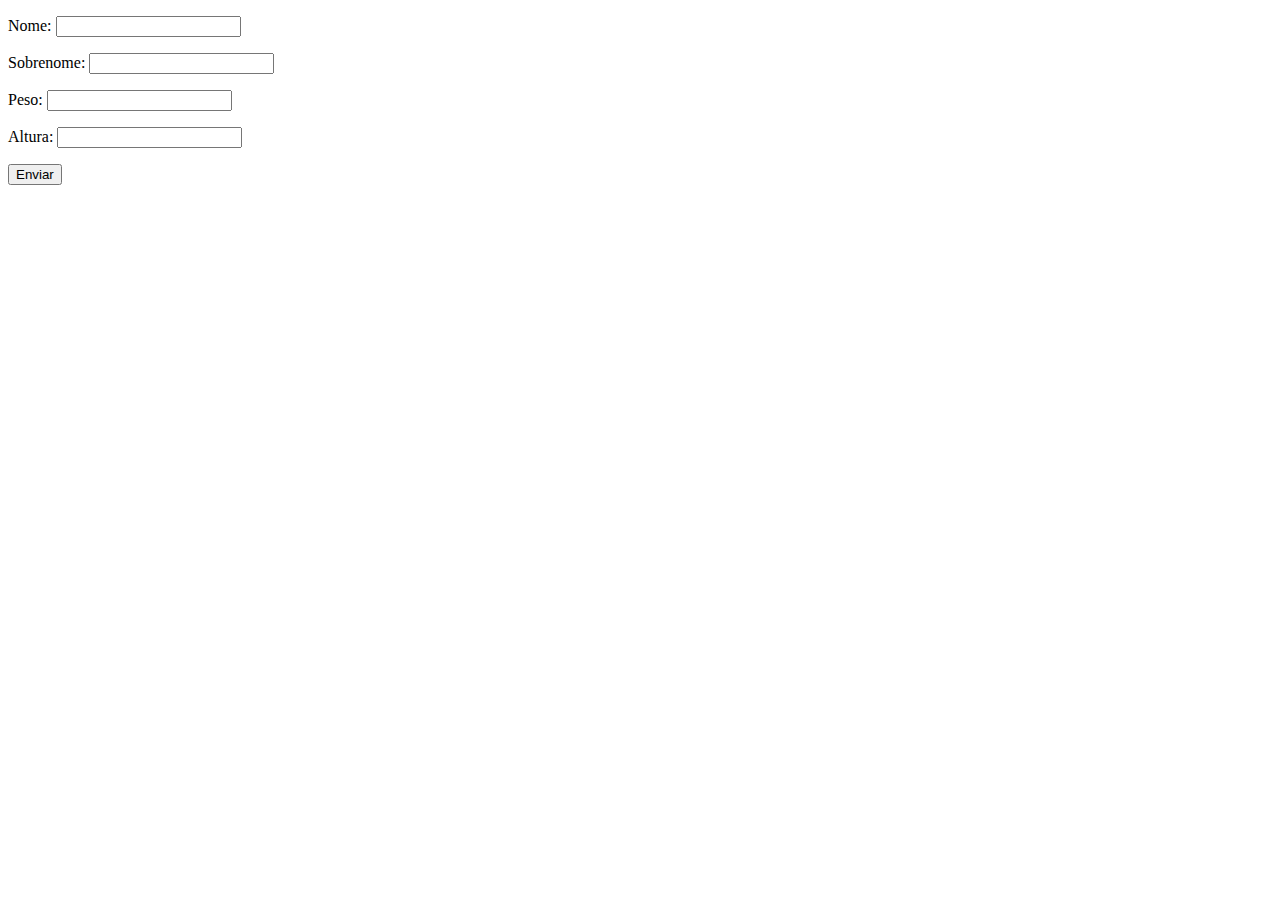
<file: aula21/index.html>
<!DOCTYPE html>
<html lang="pt-br">
<head>
    <meta charset="UTF-8">
    <meta http-equiv="X-UA-Compatible" content="IE=edge">
    <meta name="viewport" content="width=device-width, initial-scale=1.0">
    <title>Document</title>
</head>
<body>
    <form action="form" method="get" id="form">
        <p>Nome: <input type="text" name="nome" id="Nome"></p>
        <p>Sobrenome: <input type="text" name="sobrenome" id="Sobrenome"></p>
        <p>Peso: <input type="text" name="peso" id="Peso"></p>
        <p>Altura: <input type="text" name="altura" id="Altura"></p>
        <button onclick="clicar()">Enviar</button>
    </form>
    <p id="res"></p>
    <script src="index.js"></script>
</body>
</html>
</file>
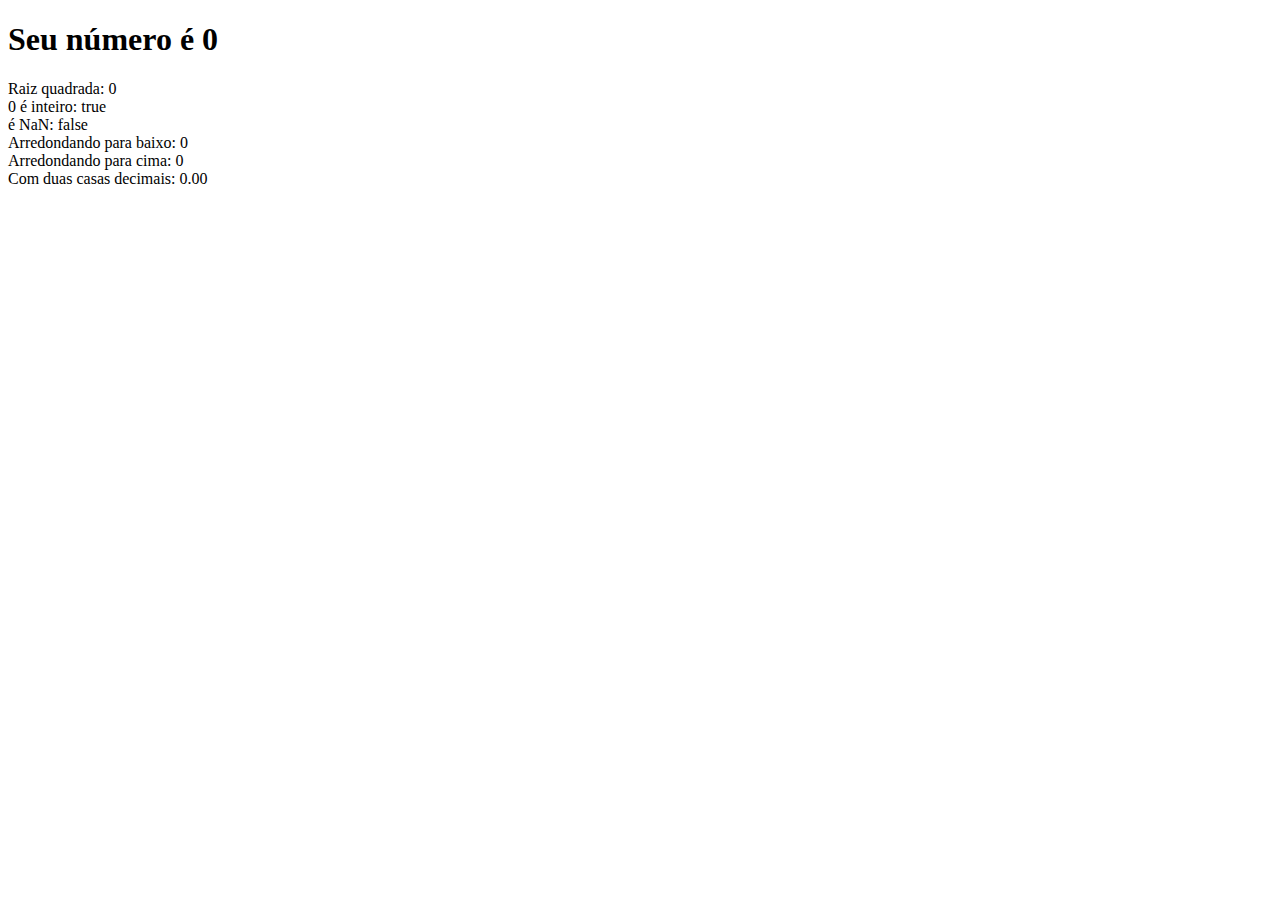
<file: aula16/ex/index.html>
<!DOCTYPE html>
<html lang="pt-br">
<head>
    <meta charset="UTF-8">
    <meta http-equiv="X-UA-Compatible" content="IE=edge">
    <meta name="viewport" content="width=device-width, initial-scale=1.0">
    <title>Document</title>
</head>
<body>
    <h1 id="num">Seu número é 0</h1>
    <p id="resultado"></p>
    <script src="index.js"></script>
</body>
</html>
</file>
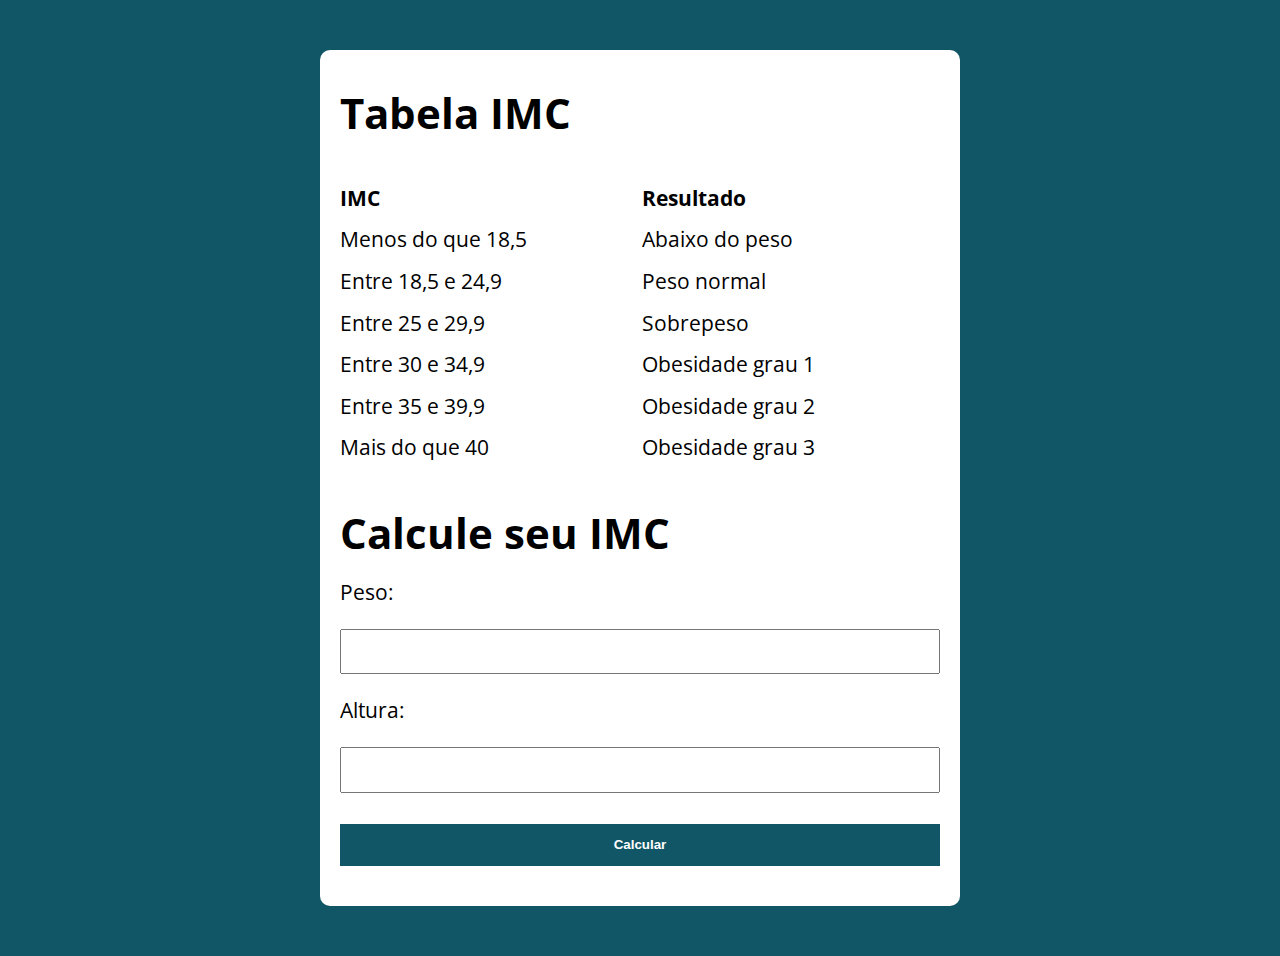
<file: aula27/modelo/index.html>
<!DOCTYPE html>
<html lang="pt-BR">

<head>
  <meta charset="UTF-8">
  <meta name="viewport" content="width=device-width, initial-scale=1.0">
  <meta http-equiv="X-UA-Compatible" content="ie=edge">
  <title>Modelo</title>
  <link rel="stylesheet" href="./assets/css/style.css">
</head>

<body>

  <section class="container">
    <h1>Tabela IMC</h1>
    <p class="conteudo">
      <strong>IMC</strong>
      <br>
      Menos do que 18,5
      <br>
      Entre 18,5 e 24,9
      <br>
      Entre 25 e 29,9
      <br>
      Entre 30 e 34,9
      <br>
      Entre 35 e 39,9
      <br>
      Mais do que 40
    </p>
    <p class="conteudo" id="p1">
      <strong>Resultado</strong>
      <br>
      Abaixo do peso
      <br>
      Peso normal
      <br>
      Sobrepeso
      <br>
      Obesidade grau 1
      <br>
      Obesidade grau 2
      <br>
      Obesidade grau 3
    </p>
    <h1>Calcule seu IMC</h1>
    <p>Peso:</p>
    <input type="text" name="" class="input" id="peso">
    <p>Altura:</p>
    <input type="text" name="" class="input" id="altura">
    <br>
    <br>
    <input type="button" value="Calcular" class="input" id="botao" onclick="clicar()">
    <br>
    <p id="resultado"></p>
  </section>

  <script src="./assets/js/main.js"></script>
</body>

</html>
</file>
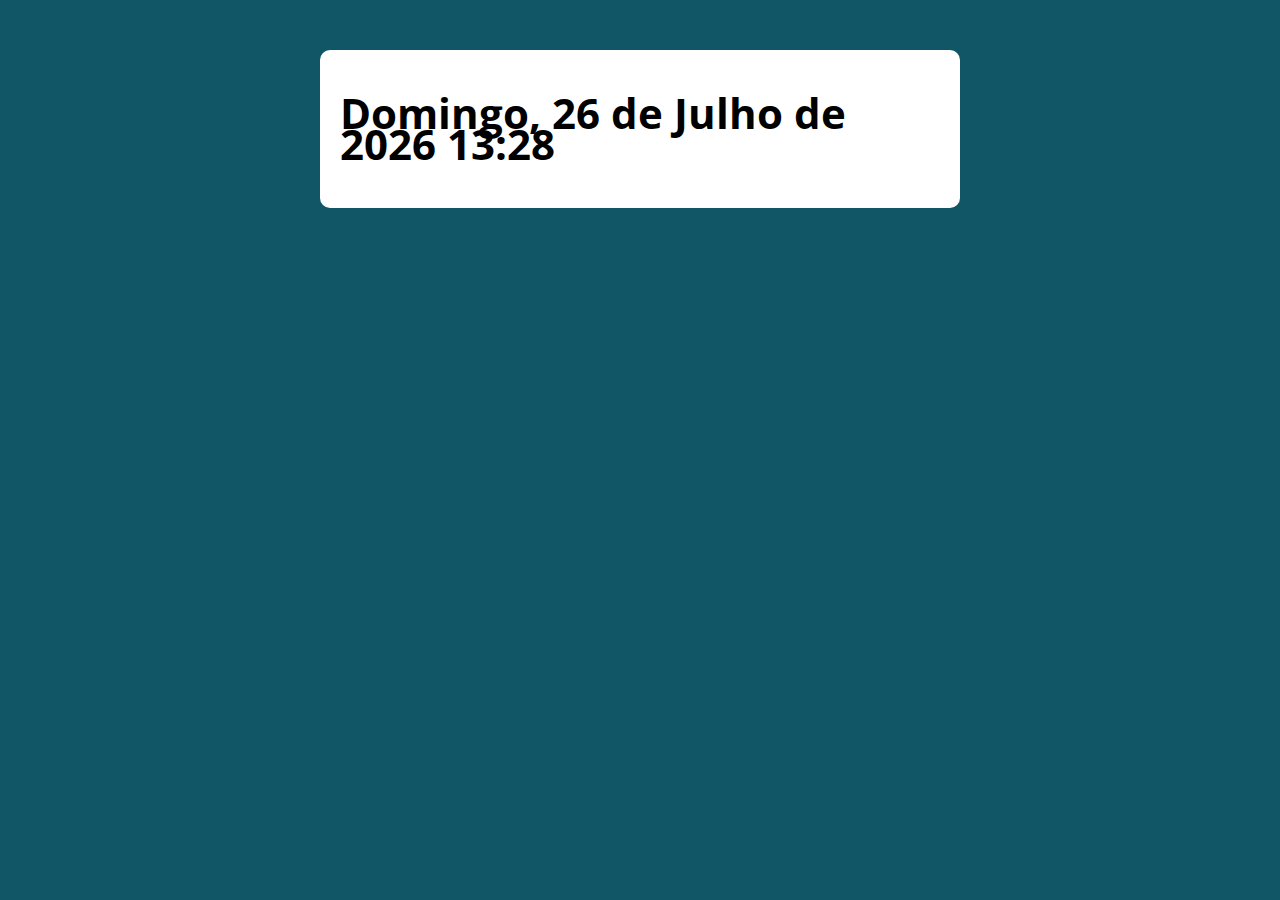
<file: aula31/modelo/index.html>
<!DOCTYPE html>
<html lang="pt-BR">

<head>
  <meta charset="UTF-8">
  <meta name="viewport" content="width=device-width, initial-scale=1.0">
  <meta http-equiv="X-UA-Compatible" content="ie=edge">
  <title>Modelo</title>
  <link rel="stylesheet" href="./assets/css/style.css">
</head>

<body>

  <section class="container">
    <h1 id="resultado">Lorem ipsum dolor sit amet</h1>
  </section>

  <script src="./assets/js/main.js"></script>
</body>

</html>
</file>
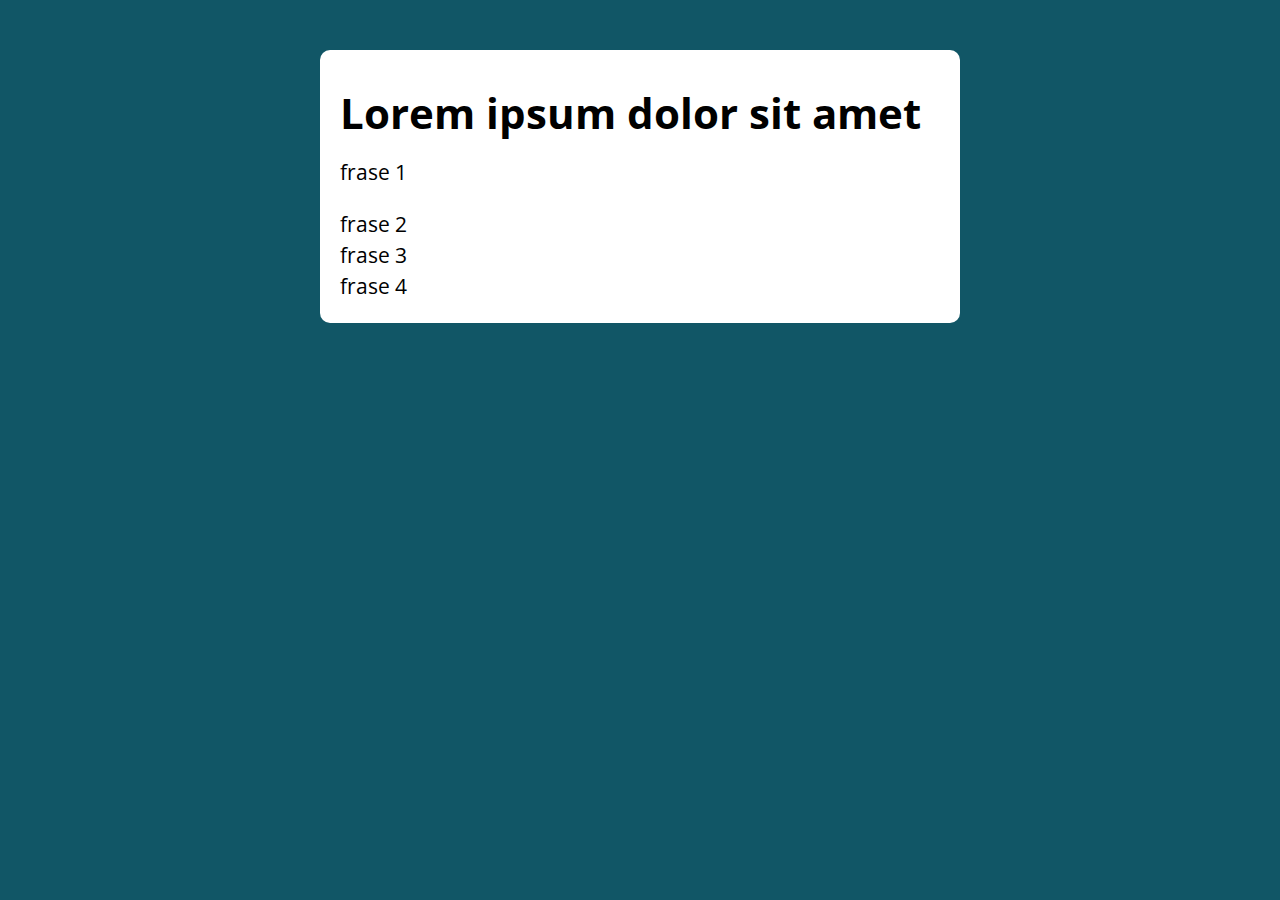
<file: aula36/modelo/index.html>
<!DOCTYPE html>
<html lang="pt-BR">

<head>
  <meta charset="UTF-8">
  <meta name="viewport" content="width=device-width, initial-scale=1.0">
  <meta http-equiv="X-UA-Compatible" content="ie=edge">
  <title>Modelo</title>
  <link rel="stylesheet" href="./assets/css/style.css">
</head>

<body>

  <section class="container">
    <h1>Lorem ipsum dolor sit amet</h1>
    
  </section>

  <script src="./assets/js/main.js"></script>
</body>

</html>
</file>
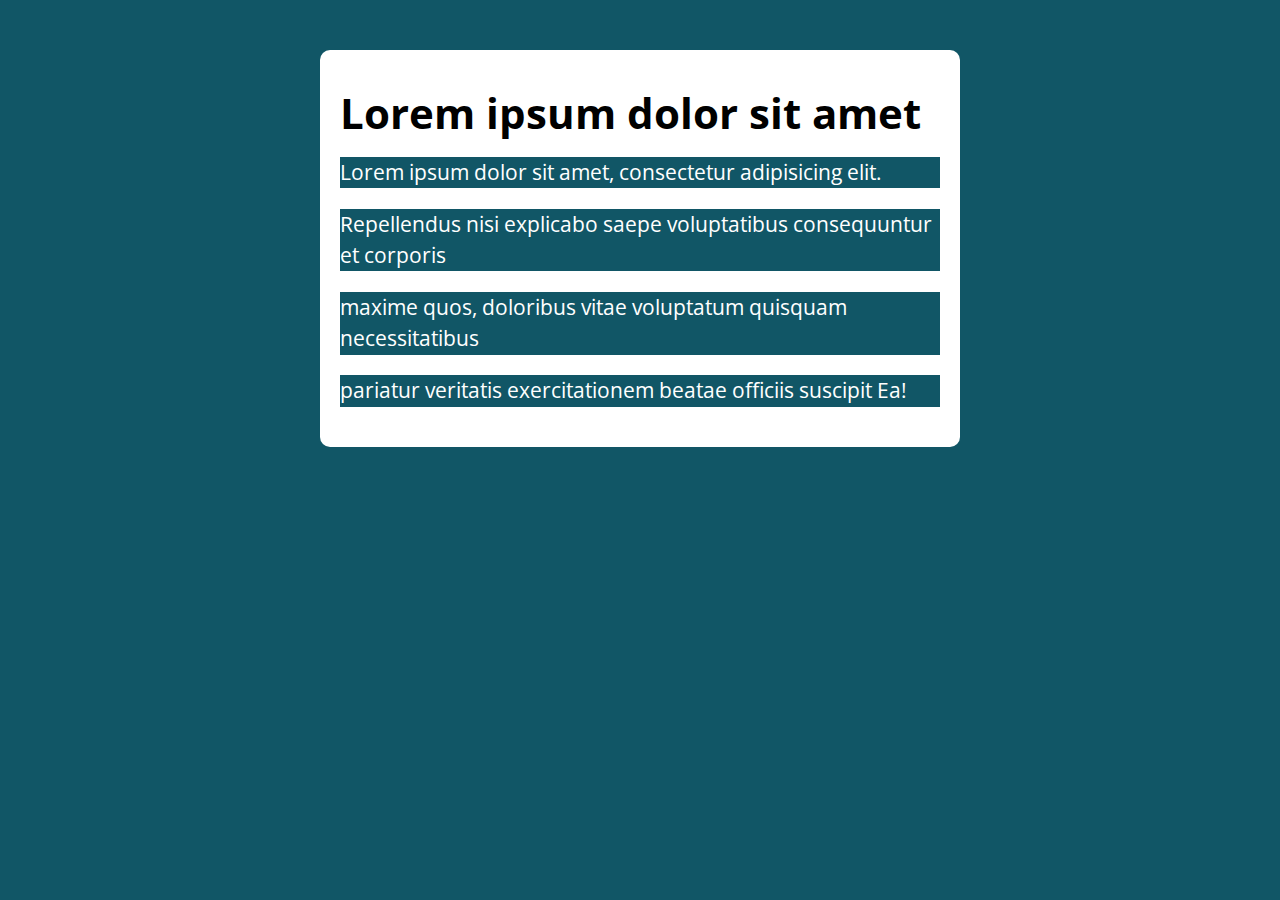
<file: aula39/modelo/index.html>
<!DOCTYPE html>
<html lang="pt-BR">

<head>
  <meta charset="UTF-8">
  <meta name="viewport" content="width=device-width, initial-scale=1.0">
  <meta http-equiv="X-UA-Compatible" content="ie=edge">
  <title>Modelo</title>
  <link rel="stylesheet" href="./assets/css/style.css">
</head>

<body>

  <section class="container">
    <h1>Lorem ipsum dolor sit amet</h1>
    <div class="paragrafos">
      <p>Lorem ipsum dolor sit amet, consectetur adipisicing elit.</p>
      <p>Repellendus nisi explicabo saepe voluptatibus consequuntur et corporis</p>
      <p>maxime quos, doloribus vitae voluptatum quisquam necessitatibus</p>
      <p>pariatur veritatis exercitationem beatae officiis suscipit Ea!</p>
    </div>
  </section>

  <script src="./assets/js/main.js"></script>
</body>

</html>
</file>
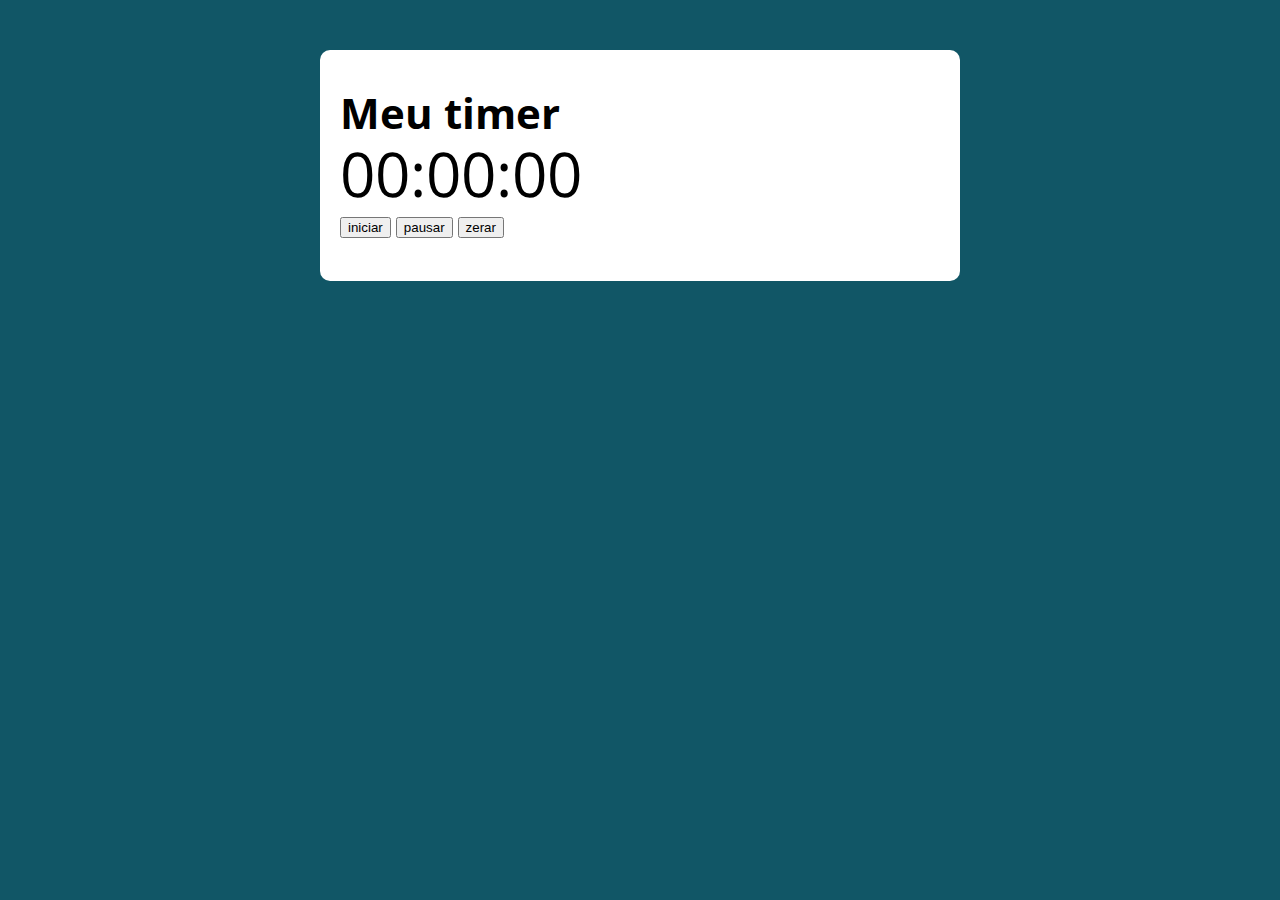
<file: aula48/modelo/index.html>
<!DOCTYPE html>
<html lang="pt-BR">

<head>
  <meta charset="UTF-8">
  <meta name="viewport" content="width=device-width, initial-scale=1.0">
  <meta http-equiv="X-UA-Compatible" content="ie=edge">
  <title>Modelo</title>
  <link rel="stylesheet" href="./assets/css/style.css">
</head>

<body>

  <section class="container">
    <h1>Meu timer</h1>
    <div class="relogio">00:00:00</div>
    <p>
      <button class="iniciar">iniciar</button>
      <button class="pausar">pausar</button>
      <button class="zerar">zerar</button>
    </p>
  </section>

  <script src="./assets/js/main.js"></script>
</body>

</html>
</file>
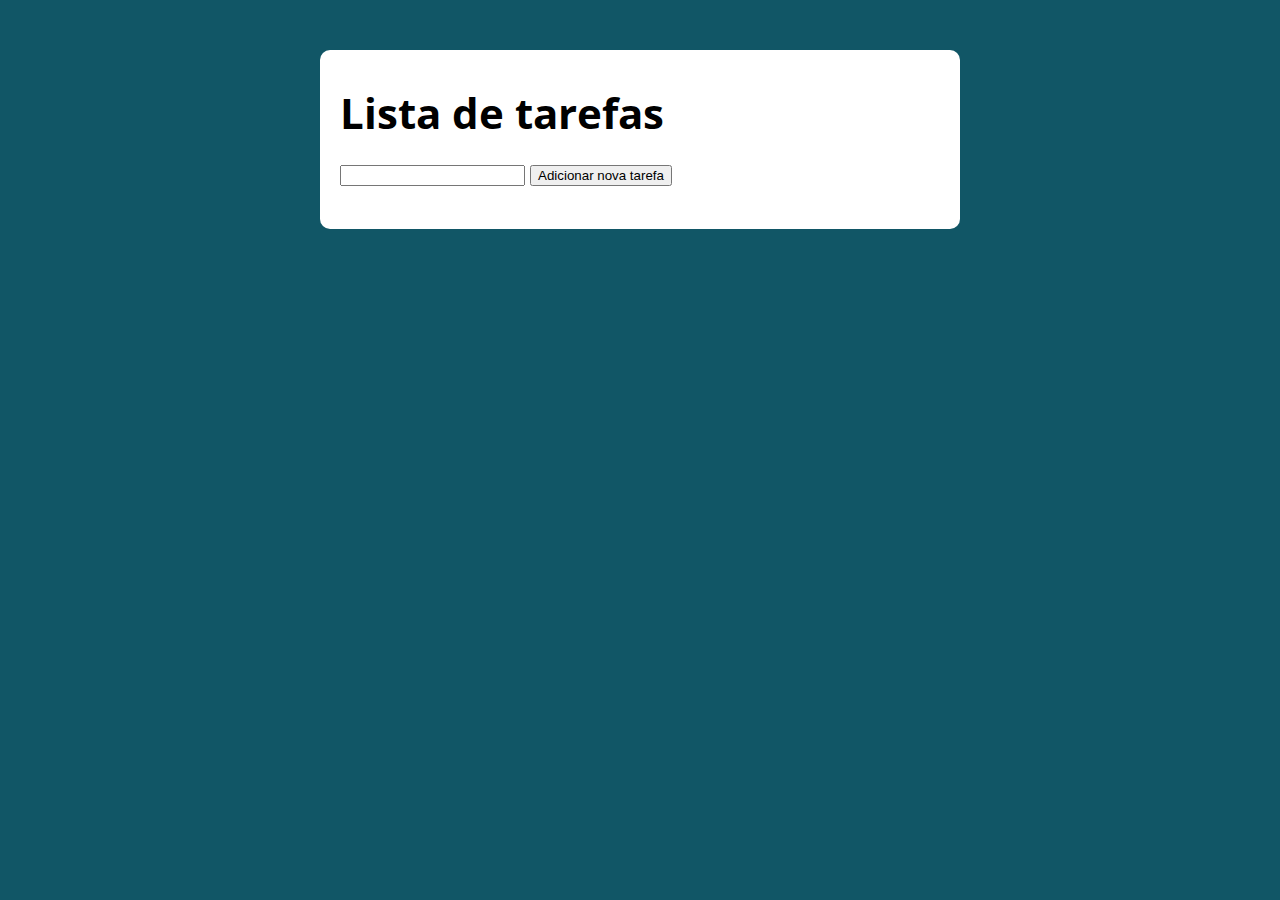
<file: aula49/modelo/index.html>
<!DOCTYPE html>
<html lang="pt-BR">

<head>
  <meta charset="UTF-8">
  <meta name="viewport" content="width=device-width, initial-scale=1.0">
  <meta http-equiv="X-UA-Compatible" content="ie=edge">
  <title>Modelo</title>
  <link rel="stylesheet" href="./assets/css/style.css">
</head>

<body>

  <section class="container">
    <h1>Lista de tarefas</h1>
    <p>
      <input type="text" class="input-tarefa">
      <button class="btn-tarefa">Adicionar nova tarefa</button>
    </p>

    <ul class="tarefas"></ul>
  </section>

  <script src="./assets/js/main.js"></script>
</body>

</html>
</file>
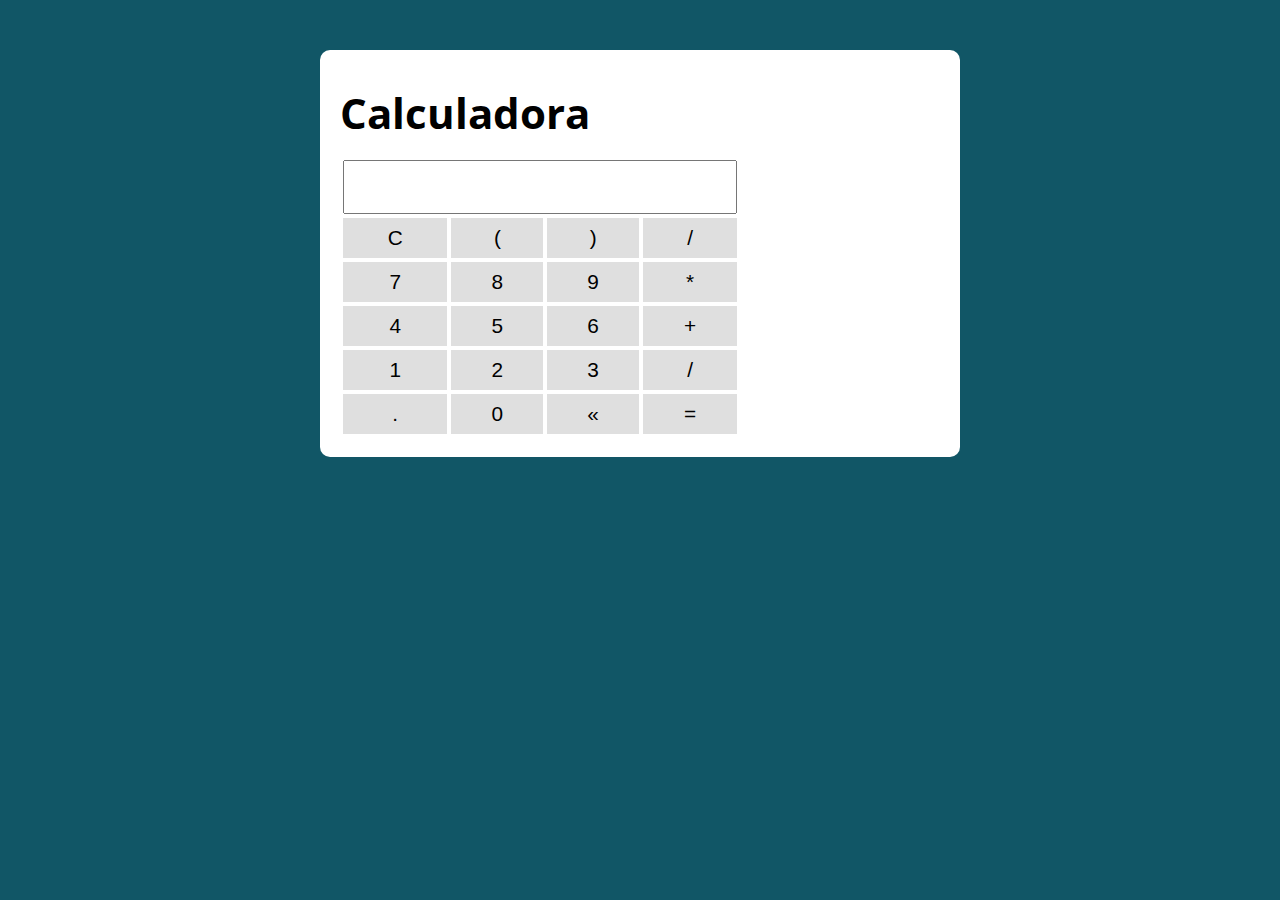
<file: aula58/modelo/index.html>
<!DOCTYPE html>
<html lang="pt-BR">

<head>
  <meta charset="UTF-8">
  <meta name="viewport" content="width=device-width, initial-scale=1.0">
  <meta http-equiv="X-UA-Compatible" content="ie=edge">
  <title>Modelo</title>
  <link rel="stylesheet" href="./assets/css/style.css">
</head>

<body>

  <section class="container">
    <h1>Calculadora</h1>

    <table class="calculadora">
      <tr>
        <td colspan="4"><input type="text" class="display"></td>
      </tr>

      <tr>
        <td><button class="btn btn-clear">C</button></td>
        <td><button class="btn btn-num">(</button></td>
        <td><button class="btn btn-num">)</button></td>
        <td><button class="btn btn-num">/</button></td>
      </tr>

      <tr>
        <td><button class="btn btn-num">7</button></td>
        <td><button class="btn btn-num">8</button></td>
        <td><button class="btn btn-num">9</button></td>
        <td><button class="btn btn-num">*</button></td>
      </tr>

      <tr>
        <td><button class="btn btn-num">4</button></td>
        <td><button class="btn btn-num">5</button></td>
        <td><button class="btn btn-num">6</button></td>
        <td><button class="btn btn-num">+</button></td>
      </tr>

      <tr>
        <td><button class="btn btn-num">1</button></td>
        <td><button class="btn btn-num">2</button></td>
        <td><button class="btn btn-num">3</button></td>
        <td><button class="btn btn-num">/</button></td>
      </tr>

      <tr>
        <td><button class="btn btn-num">.</button></td>
        <td><button class="btn btn-num">0</button></td>
        <td><button class="btn btn-del">&laquo;</button></td>
        <td><button class="btn btn-eq">=</button></td>
      </tr>
    </table>

  </section>

  <script src="./assets/js/main.js"></script>
</body>

</html>
</file>
<file: aula27/modelo/assets/css/style.css>
@import url('https://fonts.googleapis.com/css?family=Open+Sans:400,700&display=swap');
:root {
  --primary-color: rgb(17, 86, 102);
  --primary-color-darker: rgb(9, 48, 56);
}

* {
  box-sizing: border-box;
  outline: 0;
}

body {
  margin: 0;
  padding: 0;
  background: var(--primary-color);
  font-family: 'Open sans', sans-serif;
  font-size: 1.3em;
  line-height: 1.5em;
}

.container {
  max-width: 640px;
  margin: 50px auto;
  background: #fff;
  padding: 20px;
  border-radius: 10px;
}

.conteudo {
  display: inline-block;
  line-height: 2em;
}

p#p1 {
  padding-left: 110px;
}

.input {
  padding: 1em;
  width: 600px;
}

#botao {
  border: #115666;
  background: #115666;
  font-weight: bolder;
  color: white;
}

form input, form label, form button {
  display: block;
  width: 100%;
  margin-bottom: 10px;
}

form input {
  font-size: 24px;
  height: 50px;
  padding: 0 20px;
}

form input:focus {
  outline: 1px solid var(--primary-color);
}

form button {
  border: none;
  background: var(--primary-color);
  color: #fff;
  font-size: 18px;
  font-weight: 700;
  height: 50px;
  cursor: pointer;
  margin-top: 30px;
}

form button:hover {
  background: var(--primary-color-darker);
}
</file>
<file: aula31/modelo/assets/css/style.css>
@import url('https://fonts.googleapis.com/css?family=Open+Sans:400,700&display=swap');
:root {
  --primary-color: rgb(17, 86, 102);
  --primary-color-darker: rgb(9, 48, 56);
}

* {
  box-sizing: border-box;
  outline: 0;
}

body {
  margin: 0;
  padding: 0;
  background: var(--primary-color);
  font-family: 'Open sans', sans-serif;
  font-size: 1.3em;
  line-height: 1.5em;
}

.container {
  max-width: 640px;
  margin: 50px auto;
  background: #fff;
  padding: 20px;
  border-radius: 10px;
}

form input, form label, form button {
  display: block;
  width: 100%;
  margin-bottom: 10px;
}

form input {
  font-size: 24px;
  height: 50px;
  padding: 0 20px;
}

form input:focus {
  outline: 1px solid var(--primary-color);
}

form button {
  border: none;
  background: var(--primary-color);
  color: #fff;
  font-size: 18px;
  font-weight: 700;
  height: 50px;
  cursor: pointer;
  margin-top: 30px;
}

form button:hover {
  background: var(--primary-color-darker);
}
</file>
<file: aula36/modelo/assets/css/style.css>
@import url('https://fonts.googleapis.com/css?family=Open+Sans:400,700&display=swap');
:root {
  --primary-color: rgb(17, 86, 102);
  --primary-color-darker: rgb(9, 48, 56);
}

* {
  box-sizing: border-box;
  outline: 0;
}

body {
  margin: 0;
  padding: 0;
  background: var(--primary-color);
  font-family: 'Open sans', sans-serif;
  font-size: 1.3em;
  line-height: 1.5em;
}

.container {
  max-width: 640px;
  margin: 50px auto;
  background: #fff;
  padding: 20px;
  border-radius: 10px;
}

form input, form label, form button {
  display: block;
  width: 100%;
  margin-bottom: 10px;
}

form input {
  font-size: 24px;
  height: 50px;
  padding: 0 20px;
}

form input:focus {
  outline: 1px solid var(--primary-color);
}

form button {
  border: none;
  background: var(--primary-color);
  color: #fff;
  font-size: 18px;
  font-weight: 700;
  height: 50px;
  cursor: pointer;
  margin-top: 30px;
}

form button:hover {
  background: var(--primary-color-darker);
}
</file>
<file: aula39/modelo/assets/css/style.css>
@import url('https://fonts.googleapis.com/css?family=Open+Sans:400,700&display=swap');
:root {
  --primary-color: rgb(17, 86, 102);
  --primary-color-darker: rgb(9, 48, 56);
}

* {
  box-sizing: border-box;
  outline: 0;
}

body {
  margin: 0;
  padding: 0;
  background: var(--primary-color);
  font-family: 'Open sans', sans-serif;
  font-size: 1.3em;
  line-height: 1.5em;
}

.container {
  max-width: 640px;
  margin: 50px auto;
  background: #fff;
  padding: 20px;
  border-radius: 10px;
}

form input, form label, form button {
  display: block;
  width: 100%;
  margin-bottom: 10px;
}

form input {
  font-size: 24px;
  height: 50px;
  padding: 0 20px;
}

form input:focus {
  outline: 1px solid var(--primary-color);
}

form button {
  border: none;
  background: var(--primary-color);
  color: #fff;
  font-size: 18px;
  font-weight: 700;
  height: 50px;
  cursor: pointer;
  margin-top: 30px;
}

form button:hover {
  background: var(--primary-color-darker);
}
</file>
<file: aula48/modelo/assets/css/style.css>
@import url('https://fonts.googleapis.com/css?family=Open+Sans:400,700&display=swap');
:root {
  --primary-color: rgb(17, 86, 102);
  --primary-color-darker: rgb(9, 48, 56);
}

* {
  box-sizing: border-box;
  outline: 0;
}

body {
  margin: 0;
  padding: 0;
  background: var(--primary-color);
  font-family: 'Open sans', sans-serif;
  font-size: 1.3em;
  line-height: 1.5em;
}

.container {
  max-width: 640px;
  margin: 50px auto;
  background: #fff;
  padding: 20px;
  border-radius: 10px;
}

form input, form label, form button {
  display: block;
  width: 100%;
  margin-bottom: 10px;
}

form input {
  font-size: 24px;
  height: 50px;
  padding: 0 20px;
}

form input:focus {
  outline: 1px solid var(--primary-color);
}

form button {
  border: none;
  background: var(--primary-color);
  color: #fff;
  font-size: 18px;
  font-weight: 700;
  height: 50px;
  cursor: pointer;
  margin-top: 30px;
}

form button:hover {
  background: var(--primary-color-darker);
}

.relogio {
  font-size: 3em;
}

.pausado {
  color: red;
}
</file>
<file: aula49/modelo/assets/css/style.css>
@import url('https://fonts.googleapis.com/css?family=Open+Sans:400,700&display=swap');
:root {
  --primary-color: rgb(17, 86, 102);
  --primary-color-darker: rgb(9, 48, 56);
}

* {
  box-sizing: border-box;
  outline: 0;
}

body {
  margin: 0;
  padding: 0;
  background: var(--primary-color);
  font-family: 'Open sans', sans-serif;
  font-size: 1.3em;
  line-height: 1.5em;
}

.container {
  max-width: 640px;
  margin: 50px auto;
  background: #fff;
  padding: 20px;
  border-radius: 10px;
}

form input, form label, form button {
  display: block;
  width: 100%;
  margin-bottom: 10px;
}

form input {
  font-size: 24px;
  height: 50px;
  padding: 0 20px;
}

form input:focus {
  outline: 1px solid var(--primary-color);
}

form button {
  border: none;
  background: var(--primary-color);
  color: #fff;
  font-size: 18px;
  font-weight: 700;
  height: 50px;
  cursor: pointer;
  margin-top: 30px;
}

form button:hover {
  background: var(--primary-color-darker);
}
</file>
<file: aula58/modelo/assets/css/style.css>
@import url('https://fonts.googleapis.com/css?family=Open+Sans:400,700&display=swap');
:root {
  --primary-color: rgb(17, 86, 102);
  --primary-color-darker: rgb(9, 48, 56);
}

* {
  box-sizing: border-box;
  outline: 0;
}

body {
  margin: 0;
  padding: 0;
  background: var(--primary-color);
  font-family: 'Open sans', sans-serif;
  font-size: 1.3em;
  line-height: 1.5em;
}

.container {
  max-width: 640px;
  margin: 50px auto;
  background: #fff;
  padding: 20px;
  border-radius: 10px;
}

form input, form label, form button {
  display: block;
  width: 100%;
  margin-bottom: 10px;
}

form input {
  font-size: 24px;
  height: 50px;
  padding: 0 20px;
}

form input:focus {
  outline: 1px solid var(--primary-color);
}

form button {
  border: none;
  background: var(--primary-color);
  color: #fff;
  font-size: 18px;
  font-weight: 700;
  height: 50px;
  cursor: pointer;
  margin-top: 30px;
}

form button:hover {
  background: var(--primary-color-darker);
}

.calculadora {
  width: 400px;
}

.display {
  font-size: 2em;
  width: 100%;
  text-align: right;
}

.btn {
  width: 100%;
  height: 40px;
  font-size: 1em;
  border: none;
  background: #dfdfdf;
  cursor: pointer;
}

.btn:hover {
  background: #9e9e9e;
}
</file>
